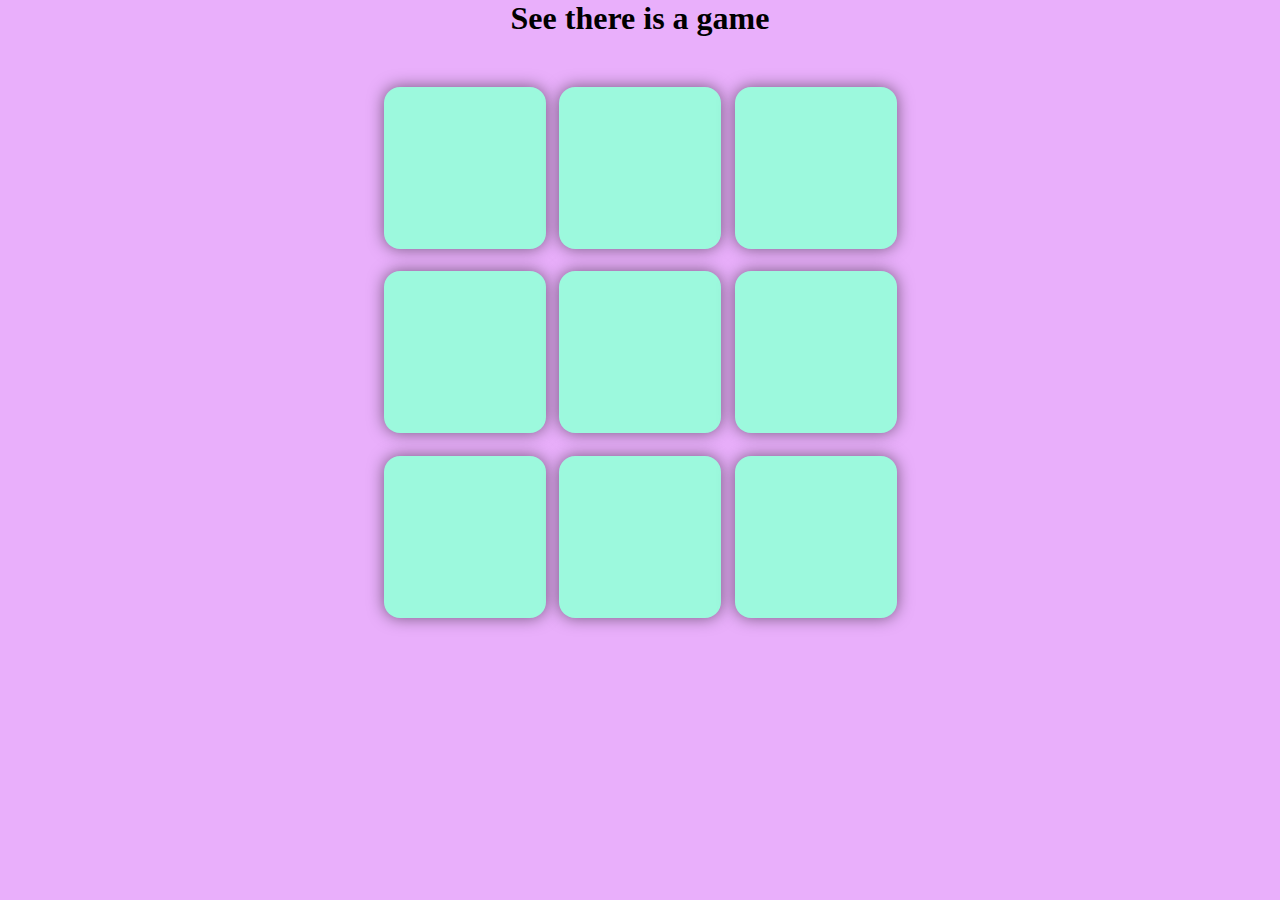
<file: tic tac toe/index.html>
<!DOCTYPE html>
<html lang="en">
<head>
    <meta charset="UTF-8">
    <meta name="viewport" content="width=device-width, initial-scale=1.0">
    <title>tic tac toe</title>
    <link rel="stylesheet" href="style.css">
</head>
<body>
    <main>
       
        <h1>See there is a game</h1>
       <div class="container">
        <div class="game">
            <button class="box"></button>
            <button class="box"></button>
            <button class="box"></button>
            <button class="box"></button>
            <button class="box"></button>
            <button class="box"></button>
            <button class="box"></button>
            <button class="box"></button>
            <button class="box"></button>
        </div>  
       </div>
        <div class="msgcon hide">
            <p id="msg">
                Winner 
            </p>
            <button id="reset">Play Again</button>
        </div>
    </main>
    <script src="work.js"></script>
</body>
</html>
</file>
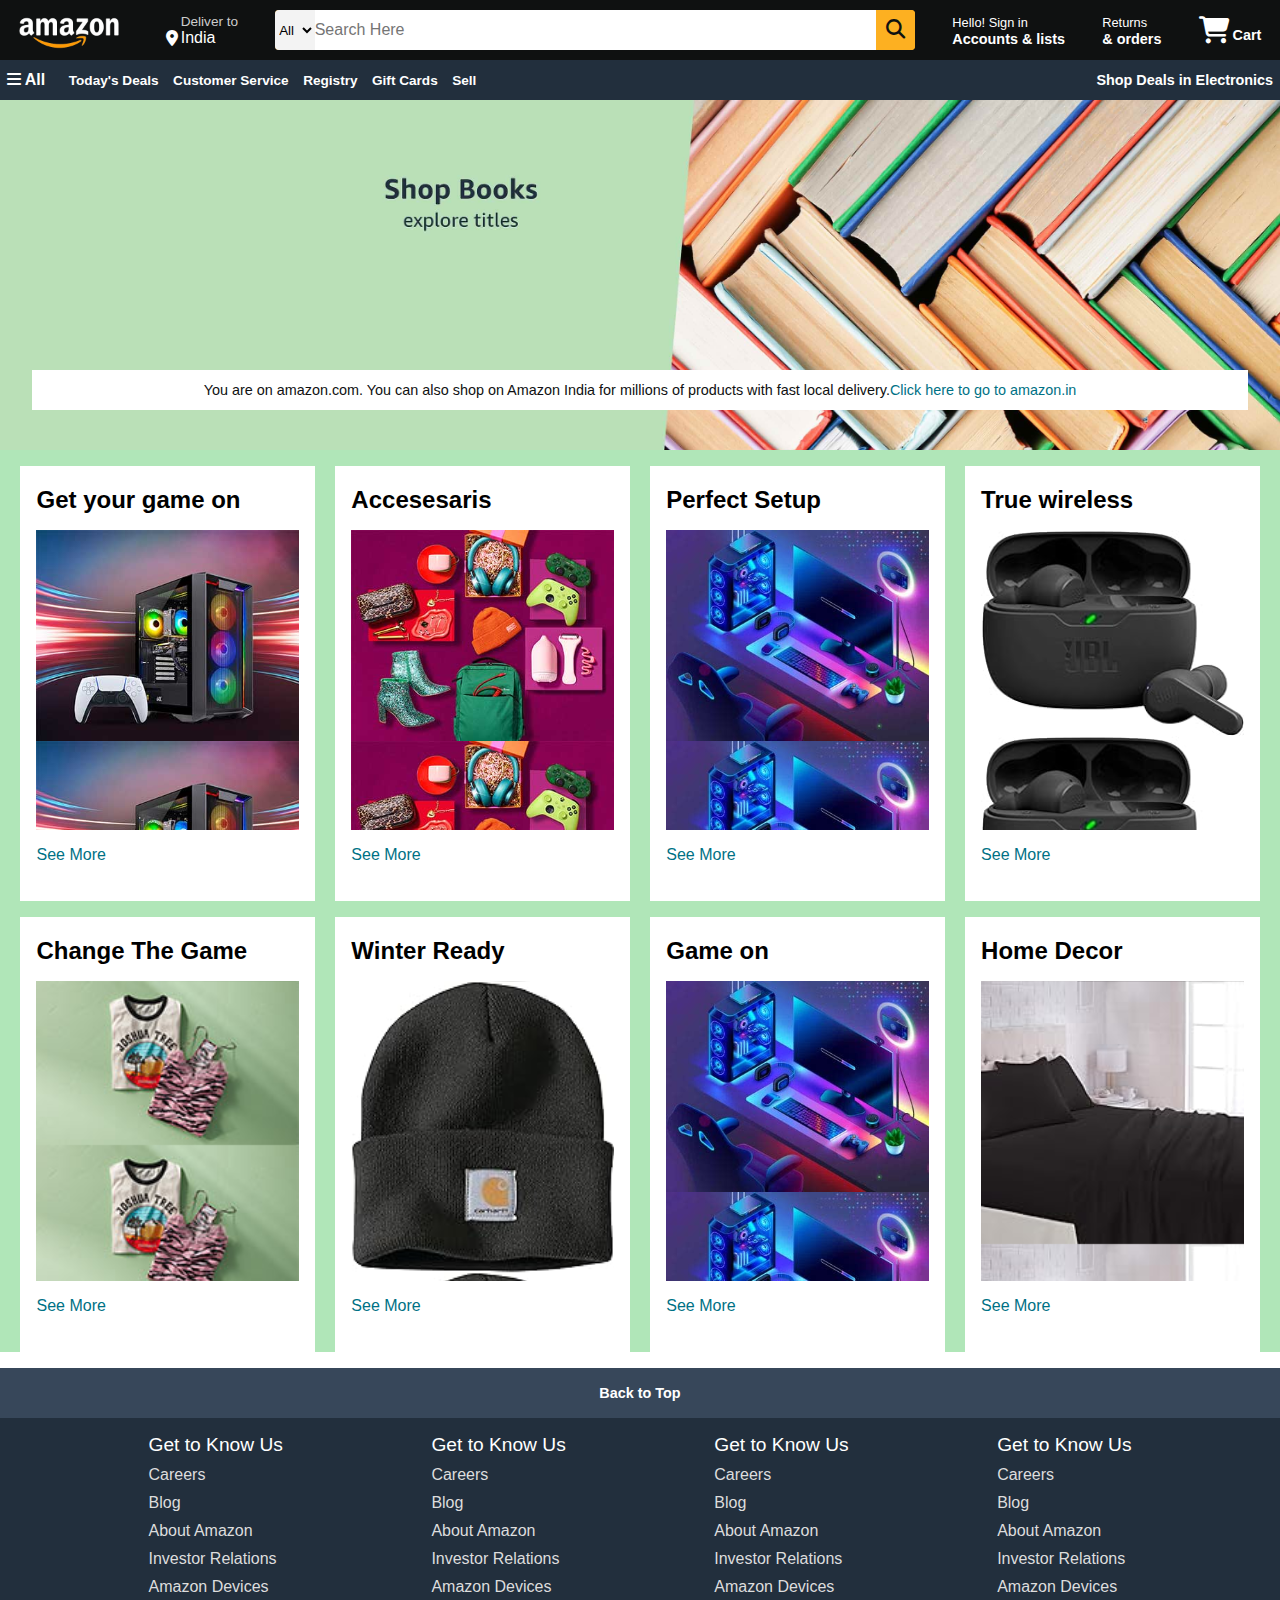
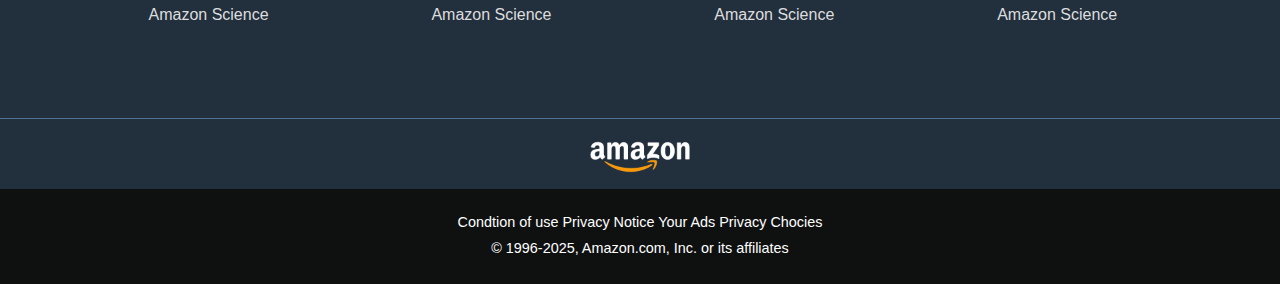
<file: pro1/main.html>
<!DOCTYPE html>
<html lang="en">
<head>
    <meta charset="UTF-8">
    <meta name="viewport" content="width=device-width, initial-scale=1.0">
    <title>Demo</title>
    <link rel="stylesheet" href="https://cdnjs.cloudflare.com/ajax/libs/font-awesome/6.7.2/css/all.min.css" integrity="sha512-Evv84Mr4kqVGRNSgIGL/F/aIDqQb7xQ2vcrdIwxfjThSH8CSR7PBEakCr51Ck+w+/U6swU2Im1vVX0SVk9ABhg==" crossorigin="anonymous" referrerpolicy="no-referrer" />
    <link rel="stylesheet" href="style.css">
</head>
<body>
    <header>
        <div class="navbar">
            <div class="nav-logo border">
                <div class="logo"></div>
            </div>

            <div class="nav-addres border">
                <p class="add1">Deliver to</p>
                <div class="add-icon">
                    <i class="fa-solid fa-location-dot"></i>
                    <p class="add2">India</p>
                </div>
            </div>

            <div class="nav-search">
                <select name="" class="sea-select">
                    <option value="">All</option>
                </select>
                <input placeholder="Search Here" class="sea-in">
                <div class="search-icon"><i class="fa-solid fa-magnifying-glass"></i></div>
            </div>

            <div class="nav-sign border">
                <p ><span>Hello! Sign in</span></p>
                <p class="nav-sec">Accounts & lists</p>
            </div>

            <div class="nav-return border">
                <p ><span>Returns</span></p>
                <p class="nav-sec">& orders</p>
            </div>

            <div class="nav-cart border ">
                <i class="fa-solid fa-cart-shopping"></i>
                Cart
            </div>
        </div>

        <div class="panel">
            <div class="panel-all">
                <i class="fa-solid fa-bars"></i>
                All
            </div>

            <div class="panel-ops" >
                <a href="#" style="text-decoration: none;">Today's Deals</a>
                <a href="#" style="text-decoration: none;">Customer Service</a>
                <a href="#" style="text-decoration: none;">Registry</a>
                <a href="#" style="text-decoration: none;">Gift Cards</a>
                <a href="#" style="text-decoration: none;">Sell</a>
            </div>

            <div class="panel-deals">
                Shop Deals in Electronics
            </div>
        </div>
    </header>

    <div class="hero-section">
        <div class="hero-msg">
            You are on amazon.com. You can also shop on Amazon India for millions of products with fast local delivery. <a href="#"> Click here to go to amazon.in</a>
        </div>
    </div>

    <div class="shop-section">
        <div class="box1 box">
           <div class="box-contant">
                <h2>Get your game on</h2>
                <div class="box-img" style="background-image: url('img2.jpg');">
                </div>
                <a href="#" >See More</a>
           </div>
        </div>
        <div class="box2 box">
            <div class="box-contant">
                <h2>Accesesaris</h2>
                <div class="box-img" style="background-image: url('img1.jpg');">
                </div>
                <a href="#" >See More</a>
           </div>
        </div>
        <div class="box3 box"><div class="box-contant">
            <h2>Perfect Setup</h2>
            <div class="box-img" style="background-image: url('img3.jpg');">
            </div>
            <a href="#" >See More</a>
       </div></div>
        <div class="box4 box"><div class="box-contant">
            <h2>True wireless</h2>
            <div class="box-img" style="background-image: url('img4.jpg');">
            </div>
            <a href="#" >See More</a>
       </div></div>
        <div class="box1 box">
        <div class="box-contant">
             <h2>Change The Game</h2>
             <div class="box-img" style="background-image: url('img5.jpg');">
             </div>
             <a href="#" >See More</a>
            </div>
        </div>
        <div class="box2 box">
         <div class="box-contant">
             <h2>Winter Ready</h2>
             <div class="box-img" style="background-image: url('img6.jpg');">
             </div>
             <a href="#" >See More</a>
            </div>
        </div>
        <div class="box3 box"><div class="box-contant">
         <h2>Game on</h2>
         <div class="box-img" style="background-image: url('img7.jpg');">
         </div>
         <a href="#" >See More</a>
        </div></div>
     <div class="box4 box"><div class="box-contant">
         <h2>Home Decor</h2>
         <div class="box-img" style="background-image: url('img8.jpg');">
         </div>
         <a href="#" >See More</a>
        </div></div>
    </div>

    <footer>
        <div class="foot-panel1">
            <a href="#">Back to Top</a>
        </div>

        <div class="foot-panel2">
            <ul>
                <p>Get to Know Us </p>
                <a href="#">Careers</a>
                <a href="#">Blog</a>
                <a href="#">About Amazon</a>
                <a href="#">Investor Relations</a>
                <a href="#">Amazon Devices</a>
                <a href="#">Amazon Science</a>
            </ul> 
            <ul>
                <p>Get to Know Us </p>
                <a href="#">Careers</a>
                <a href="#">Blog</a>
                <a href="#">About Amazon</a>
                <a href="#">Investor Relations</a>
                <a href="#">Amazon Devices</a>
                <a href="#">Amazon Science</a>
            </ul> 
            <ul>
                <p>Get to Know Us </p>
                <a href="#">Careers</a>
                <a href="#">Blog</a>
                <a href="#">About Amazon</a>
                <a href="#">Investor Relations</a>
                <a href="#">Amazon Devices</a>
                <a href="#">Amazon Science</a>
            </ul> 
            <ul>
                <p>Get to Know Us </p>
                <a href="#">Careers</a>
                <a href="#">Blog</a>
                <a href="#">About Amazon</a>
                <a href="#">Investor Relations</a>
                <a href="#">Amazon Devices</a>
                <a href="#">Amazon Science</a>
            </ul>
        </div>

        <div class="foot-panel3">
            <div class="logo"></div>
        </div>

        <div class="foot-panel4">
            <div class="pages">
                <a>Condtion of use</a>
                <a>Privacy Notice</a>
                <a>Your Ads Privacy Chocies</a>
            </div>
            <div class="copyright">
                © 1996-2025, Amazon.com, Inc. or its affiliates
            </div>
        </div>
    </footer>
</body>
</html>
</file>
<file: tic tac toe/style.css>
*{
    margin: 0;
    padding: 0;
}

body{
    background-color: #e9affb;
    text-align: center;
}

.container{
    height: 70vh;
    display: flex;
    justify-content: center;
    align-items: center;
}

.game{
    height: 60vmin;
    width: 60vmin;
    display: flex;
    flex-wrap: wrap;
    justify-content: center;
    align-items: center;
    gap: 1.5vmin;
}

.box{
    height: 18vmin;
    width: 18vmin;
    border-radius: 1rem;
    border: none;
    box-shadow: 0 0 1rem rgba(0,0,0,.5);
    font-size: 8vmin;
    color: #512d38;
    background-color: #9cf9dd;
}

#reset{
    padding: 1rem;
    border: none;
    background-color: #512d38;
    border-radius: 1rem;
    font-size: 1rem;
    color: #f4bfdb;
}

#msg{
    color: #512d38;
    font-size: 5vmin;
}

.msgcon{
    height: 5vmin;
}

.hide{
    display: none;
}
</file>
<file: pro1/style.css>
*{
    margin: 0px;
    padding: 0px;
    border: border-box;
    font-family: Arial, Helvetica, sans-serif;
}

.navbar{
    height: 60px;
    background-color: #0f1111;
    color: white;
    display: flex;
    align-items: center;
    justify-content: space-around;
}

.nav-logo{
    height: 50px;
    width: 100px;
}

.logo{
    background-image: url(logo-removebg-preview.png);
    background-size: cover;
    height: 50px;
    width: 100%;
}

.border{
    border: 1px transparent;
}

.border:hover{
    border: 1px solid white;
}

/* box2 */
.nav-addres{
    margin-left: 10px;
}

.add1{
    color: #cccccc;
    font-size: 0.85rem;
    margin-left: 15px;
}

.add2{
    font-size: 1rem;
    margin-left: 3px;
}

.add-icon{
    display: flex;
    align-items: center;
}

/* box3 */

.nav-search{
    display: flex;
    justify-content: space-evenly;
    background-color: rgb(253, 176, 33);
    width: 50%;
    height: 40px;
    border-radius:  4px;
}

.sea-select{
    background-color: #f3f3f3;
    border-top-left-radius: 4px;
    border-bottom-left-radius: 4px;
    width: 45px;
    border: none;
}

.sea-in{
    width: 100%;
    font-size: 1rem;
    border: none;
}

.search-icon{
    color: #0f1111;
    width: 45px;
    display: flex;
    justify-content: center;
    align-items: center;
    font-size: 1.2rem;
    background-color: rgb(253, 176, 33);
    border-top-right-radius: 4px;
    border-bottom-right-radius: 4px;
}

.nav-search:hover{
    border: 2px solid rgb(253, 176, 33);
}

/* box4 */

span{
    font-size: 0.8rem;
    
}

.nav-sec{
    font-size: 0.9rem;
    font-weight: 700;
}

/* box6 */

.nav-cart i{
    font-size: 27px;
}

.nav-cart{
    font-size: 0.9rem;
    font-weight: 700;
}

/* panel */
.panel{
    height: 40px;
    background-color: #222f3d;
    color: white;
    font-weight: 600;
    display: flex;
    align-items: center;
    justify-content: space-around;
}

.panel-ops a{
    color: white;
    font-weight: 600;
    font-size: 0.85rem;
    margin-left: 10px;
}

.panel-ops{
    width: 80%;
}

.panel-deals{
    font-size: 0.9rem;
    font-weight: 600;
}

/* hero-section  */

.hero-section{
    background-image: url(71Ie3JXGfVL._SX3000_.jpg);
    background-size: cover;
    background-repeat: no-repeat;
    height: 350px;
    width: 100%;
    display: flex;
    justify-content: center;
    align-items: flex-end;
}

.hero-msg{
    background-color: white;
    color: #0f1111;
    height: 40px;
    display: flex;
    align-items: center;
    justify-content: center;
    font-size: 0.9rem;
    width: 95%;
    margin-bottom: 40px
}

.hero-msg a {
    text-decoration: none;
    color: #007185;
}

/* shop-section  */
.shop-section{
    display: flex;
    flex-wrap: wrap;
    justify-content: space-evenly;
    background-color: #8edc9ab3;
}

.box{
    /* border: 2px solid black; */
    height: 400px;
    width: 23%;
    background-color: white;
    padding: 20px 0px 15px;
    margin-top: 1rem;
}

.box-img{
    height: 300px;
    background-size: contain;
    margin-top: 1rem;
    margin-bottom: 1rem;
}

.box-contant{
    margin-left: 1rem;
    margin-right: 1rem;
}

.box-contant a{
    text-decoration: none;
    color: #007185;
}

/* footer  */
footer{
    margin-top: 1rem;
}

.foot-panel1{
    background-color: #37475a;
    color: white;
    height: 50px;
    display: flex;
    justify-content: center;
    align-items: center;
    font-size: 0.9rem;
    font-weight: 600;
}

.foot-panel1 a{
    text-decoration: none;
    color: white;
}

.foot-panel1:hover{
    background-color: #455870;
}

.foot-panel2 a{
    text-decoration: none;
    color: #DDDDDD;
    display: block;
    font-size: 1rem;
    margin-top: 10px;
    font-weight: 500;
}

ul{
    margin-top: 1rem;
}

.foot-panel2 p{
    font-size: 1.2rem;
    font-weight: 500;
}

.foot-panel2{
    background-color: #222f3d;
    text-decoration: none;
    color: white;
    height: 300px;
    display: flex;
    justify-content: space-evenly;
}

.foot-panel3{
    background-color: #222f3d;
    color: white;
    border-top: 0.2px solid #537293;
    height: 70px;
    display: flex;
    justify-content: center;
    align-items: center;
}

.logo{
    background-image: url(logo-removebg-preview.png);
    background-size: cover;
    height: 50px;
    width: 100px;
}

.foot-panel4{
    background-color: #0f1111;
    color: white;
    height: 70px;
    font-size: 0.9rem;
    text-align: center;
    padding-top: 25px;
}

.copyright{
    padding: 10px;
}
</file>
